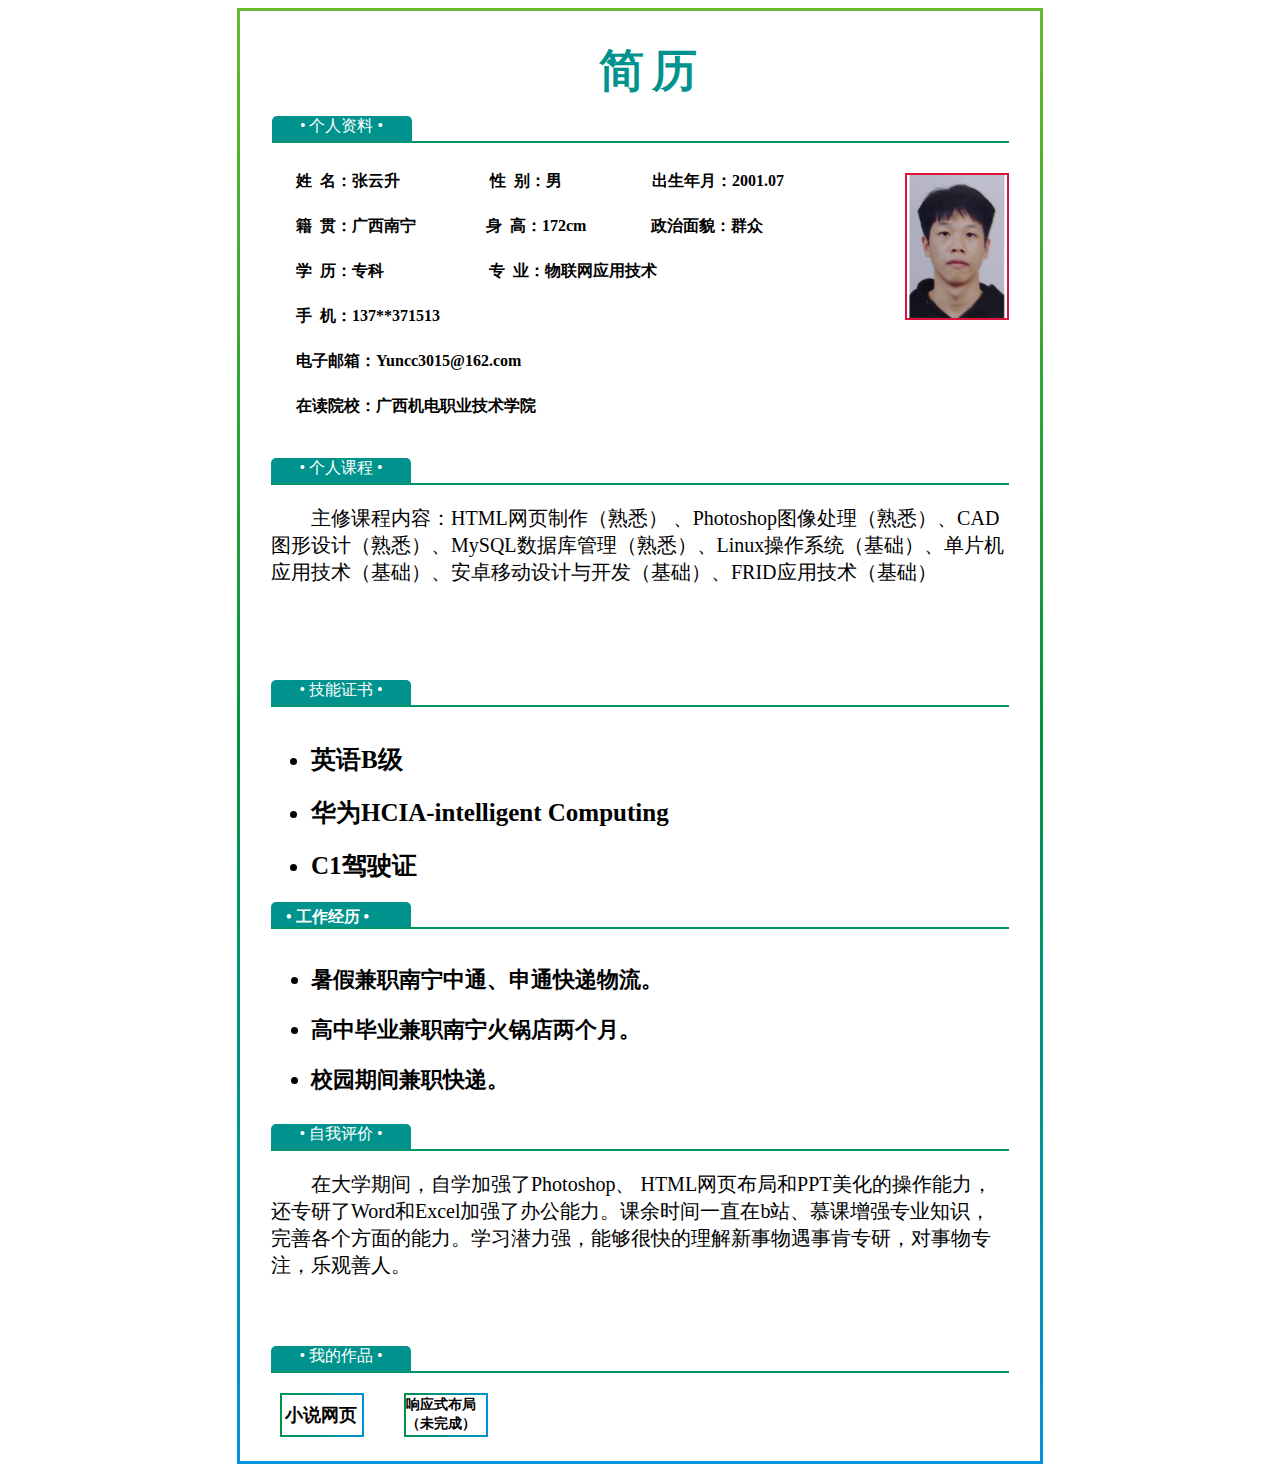
<file: index.html>
<!DOCTYPE html>
<html>
	<head>
		<meta charset="utf-8">
		<title>个人简历</title>
		<link rel="stylesheet" type="text/css" href="resume%20_css.css" />
	</head>
	<body>
		<div class="box">
			<div class="top">
				<div class="top_text">
					<span>简历</span>
				</div>
				<div class="Data">
					<span>• 个人资料 •</span>
				</div>
			</div>
			<div class="head">
				<div class="course ">
					<span>• 个人课程 •</span>
				</div>

				<div class="name">
					<div class="name_sex">
						<span>姓&ensp;名：张云升</span>
						<span class="name_sex_two">性&ensp;别：男</span>
						<span class="name_sex_three">出生年月：2001.07</span>
					</div>
					<div class="name_address ">
						<span>籍&ensp;贯：广西南宁</span>
						<span class="name_address_two">身&ensp;高：172cm</span>
						<span class="name_address_three">政治面貌：群众</span>
					</div>
					<div class="name_Education ">
						<span>学&ensp;历：专科</span>
						<span class="name_Education_two">专&ensp;业：物联网应用技术</span>
					</div>
					<div class="name_phone">
						<span>手&ensp;机：137**371513</span>
					</div>
					<div class="name_phone">
						<span>电子邮箱：Yuncc3015@162.com</span>
					</div>
					<div class="name_phone">
						<span>在读院校：广西机电职业技术学院</span>
					</div>

				</div>
				<div class="img">
					<img style="width: 100px;" src="img/888.png">
				</div>
			</div>
			<div class="certificate ">
				<p style="font-size: 20px;float: left;">
					&ensp;&ensp;&ensp;&ensp;主修课程内容：HTML网页制作（熟悉） 、Photoshop图像处理（熟悉）、CAD图形设计（熟悉）、MySQL数据库管理（熟悉）、Linux操作系统（基础）、单片机应用技术（基础）、安卓移动设计与开发（基础）、FRID应用技术（基础）
				</p>
				<div class="certificate_box">
					<span>• 技能证书 •</span>
				</div>
			</div>
			<div class="experience ">
				<ul style="float: left;">
					<li>英语B级</li>
					<li>华为HCIA-intelligent Computing</li>
					<li>C1驾驶证</li>
				</ul>
				<div class="certificate_box_noe">
					<span>• 工作经历 •</span>
				</div>
			</div>
			<div class="Evaluation ">
				<ul style="float: left;">
					<li>暑假兼职南宁中通、申通快递物流。</li>
					<li>高中毕业兼职南宁火锅店两个月。</li>
					<li>校园期间兼职快递。</li>
				</ul>
				<div class="certificate_box">
					<span>• 自我评价 •</span>
				</div>
			</div>
			<div class="works ">
				<p style="float: left;font-size: 20px;">&ensp;&ensp;&ensp;&ensp;在大学期间，自学加强了Photoshop、 HTML网页布局和PPT美化的操作能力，还专研了Word和Excel加强了办公能力。课余时间一直在b站、慕课增强专业知识，完善各个方面的能力。学习潜力强，能够很快的理解新事物遇事肯专研，对事物专注，乐观善人。</p>
				<div class="certificate_box">
					<span>• 我的作品 •</span>
				</div>
			</div>
			<div class="book">
				<a href="Home.html">小说网页</a>
			</div>
			<div class="book2">
				<a href="HONOR.html">响应式布局（未完成）</a>
			</div>
		</div>
	</body>
</html>
</file>
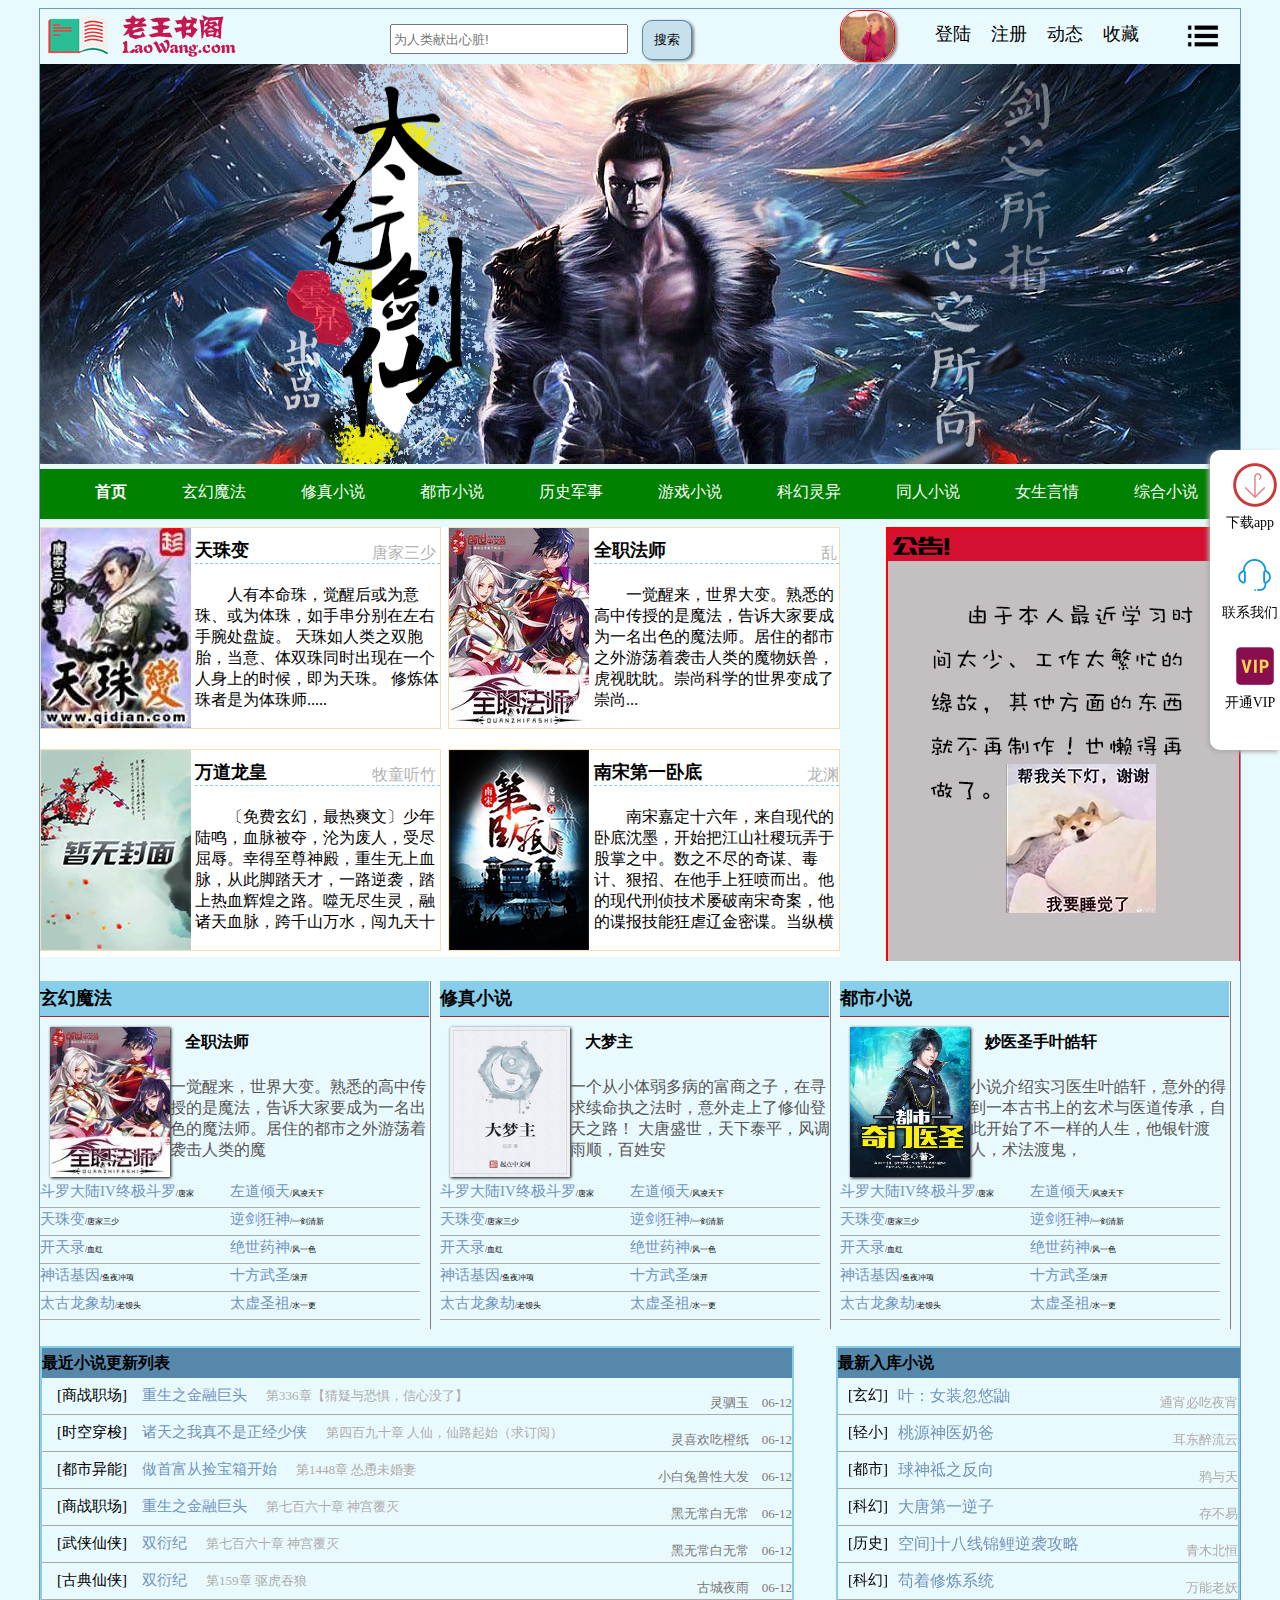
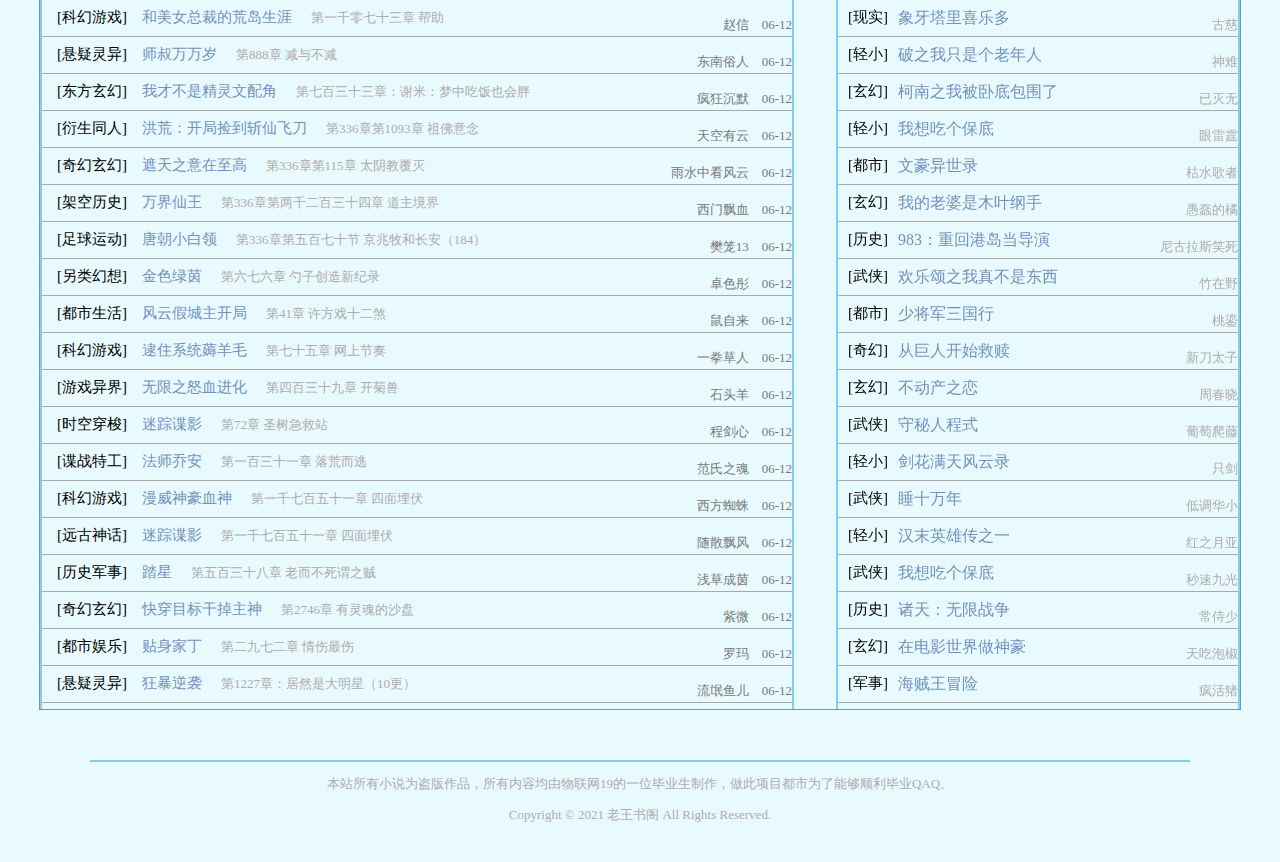
<file: Home.html>
<!DOCTYPE html>
<html>
	<head>
		<meta charset="utf-8">
		<title></title>
	</head>
	<link rel="stylesheet" type="text/css" href="Home_css.css"/>
	<body>
		<div class="aboby">
		
					<!-- 顶部logo和搜索框 -->
					<div class="logo">
						<div class="logo_l">
							<img src="img/html_logo.png">
		
						</div>
						<div class="logo_c">
							<input type="text" placeholder="为人类献出心脏!" />
							<button type="button">搜索</button>
		
						</div>
						<div class="logo_r">
							<div class="logo_r_img">
								<img src="img/touxiang.jpg" >
							</div>
							<div class="logo_r_word">
								<a href="#">
									<li>登陆</li>
								</a>
								<a href="#">
									<li>注册</li>
								</a>
								<a href="#">
									<li>动态</li>
								</a>
								<a href="#">
									<li>收藏</li>
								</a>
		
							</div>
							<div class="logo_r_caidan">
								<img src="img/more.png">
								<div class="logo_r_caidan_li">
									<li><a href="#">消息</a></li>
									<li><a href="#">历史</a></li>
									<li><a href="#">充值</a></li>
									<li><a href="#">我的</a></li>
								</div>
							</div>
		
		
						</div>
					</div>
					<!-- 顶部logo和搜索框 -->
		
					<!-- 轮播图 -->
					<div class="head">
						<a href="#"><img src="img/a.png" height="400" width="1200"></a>
						<a href="#"><img src="img/b.jpg" height="400" width="1200"></a>
						<a href="#"><img src="img/c.jpg" height="400" width="1200"></a>
						<a href="#"><img src="img/d.jpg" height="400" width="1200"></a>
					</div>
					<!-- 轮播图结束 -->
		
					<!-- 右边栏 -->
					<div class="sriban">
						<div class="text1">
							<a href="#"><img src="img/app.png" ></a>
							下载app
							
						</div>
						<div class="text2">
							<a href="#"><img src="img/lx.png" ></a>
							联系我们
						</div>
						
						<div class="text3">
							<a href="#"><img src="img/vip.png" ></a>
							开通VIP
						</div>
					</div>
					<!-- 右边栏结束 -->
		
					<!-- 首页目录 -->
					<div class="shouy">
						<a href="#" style="font-weight: bold;">
							<li>首页</li>
						</a>
						<a href="#">
							<li>玄幻魔法</li>
						</a>
						<a href="#">
							<li>修真小说</li>
						</a>
						<a href="#">
							<li>都市小说</li>
						</a>
						<a href="#">
							<li>历史军事</li>
						</a>
						<a href="#">
							<li>游戏小说</li>
						</a>
						<a href="#">
							<li>科幻灵异</li>
						</a>
						<a href="#">
							<li>同人小说</li>
						</a>
						<a href="#">
							<li>女生言情</li>
						</a>
						<a href="#">
							<li>综合小说</li>
						</a>
					</div>
					<!-- 首页目录结束 -->
		
					<!-- 首页下面的框  -->
					<!-- 第一 -->
					<div class="tuijian_l">
		
						<div class="tuijian_l_1">
							<div class="tuijian_l_1_img">
								<input type="image" src="img/1.jpg" />
							</div>
		
							<div class="tuijian_l_1_top">
								<a href="#" style="font-size: 18px;font-weight: bold;">天珠变</a>
								<a href="#" style="margin-left: 123px;margin-top: 15px;color: #B3B3B3;">唐家三少</a>
							</div>
							<div class="tuijian_l_1_bom">
								<p>&emsp;&emsp;人有本命珠，觉醒后或为意珠、或为体珠，如手串分别在左右手腕处盘旋。 天珠如人类之双胞胎，当意、体双珠同时出现在一个人身上的时候，即为天珠。
									修炼体珠者是为体珠师.....</p>
							</div>
						</div>
		
		
						<!-- 第二 -->
						<div class="tuijian_l_2">
							<div class="tuijian_l_2_img">
								<img src="img/2.jpg">
							</div>
							<div class="tuijian_l_1_top">
								<a href="#" style="font-size: 18px;font-weight: bold;">全职法师</a>
								<a href="#" style="margin-left: 155px;margin-top: 15px;color: #B3B3B3;">乱</a>
							</div>
							<div class="tuijian_l_1_bom">
								<p>&emsp;&emsp;一觉醒来，世界大变。熟悉的高中传授的是魔法，告诉大家要成为一名出色的魔法师。居住的都市之外游荡着袭击人类的魔物妖兽，虎视眈眈。崇尚科学的世界变成了崇尚...
								</p>
							</div>
						</div>
		
		
		
		
						<!-- 第三 -->
						<div class="tuijian_l_3">
							<div class="tuijian_l_2_img">
								<img src="img/3.jpg">
							</div>
							<div class="tuijian_l_1_top">
								<a href="#" style="font-size: 18px;font-weight: bold;">万道龙皇</a>
								<a href="#" style="margin-left: 105px;margin-top: 15px;color: #B3B3B3;">牧童听竹</a>
							</div>
							<div class="tuijian_l_1_bom">
								<p>&emsp;&emsp;〔免费玄幻，最热爽文〕少年陆鸣，血脉被夺，沦为废人，受尽屈辱。幸得至尊神殿，重生无上血脉，从此脚踏天才，一路逆袭，踏上热血辉煌之路。噬无尽生灵，融诸天血脉，跨千山万水，闯九天十
								</p>
							</div>
		
						</div>
		
		
		
						<!-- 第四 -->
						<div class="tuijian_l_4">
							<div class="tuijian_l_2_img">
								<img src="img/4.jpg">
							</div>
							<div class="tuijian_l_1_top">
								<a href="#" style="font-size: 18px;font-weight: bold;">南宋第一卧底</a>
								<a href="#" style="margin-left: 105px;margin-top: 15px;color: #B3B3B3;">龙渊</a>
							</div>
							<div class="tuijian_l_1_bom">
								<p>&emsp;&emsp;南宋嘉定十六年，来自现代的卧底沈墨，开始把江山社稷玩弄于股掌之中。数之不尽的奇谋、毒计、狠招、在他手上狂喷而出。他的现代刑侦技术屡破南宋奇案，他的谍报技能狂虐辽金密谍。当纵横
								</p>
							</div>
						</div>
						<!-- 首页下面的框 -->
		
		
		
					</div>
					<div class="tuijian_r">
						<img src="img/gg.jpg" >
					</div>
					<!-- 第二个大框 -->
					<div id="top_2">
						<div id="top_2_l " style="width: 390px;height: 348px;float: left;border-right:1px solid #808080;">
							<!-- 首页 -->
							<div id="top_2_l_top"
								style=" border-bottom: 1px solid brown;    width: 389px;height: 30px;background-color: #87CEEB;font-size: 18px;font-weight: bold;padding-top: 5px;">
								玄幻魔法
							</div>
							<!-- 图片和文字 -->
							<div id="top_2_l_top_img" style="float: left;<!-- background-color: #808080; -->width: 390px;height: 150px;">
								<img src="img/two-1.jpg">
								<a href="#" style="float: left;margin-top: 15px;margin-left: 15px;font-weight: bold;">全职法师</a>
								<p style="margin-top: 60px;margin-left: 20px;color: #555555;">一觉醒来，世界大变。熟悉的高中传授的是魔法，告诉大家要成为一名出色的魔法师。居住的都市之外游荡着袭击人类的魔</p>
							</div>
							<div id="top_2_l_bottom"style="width: 190px;height: 25px;float: left;margin-top: 15px;font-size: 8px;border-bottom:1px solid #AFABAA">
								<a href="#"style="color: #7194BC;font-size: 15px;">斗罗大陆IV终极斗罗</a>/唐家
							</div>
							<div id="top_2_l_bottom"style="width: 190px;height: 25px;float: left;margin-top: 15px;font-size: 8px;border-bottom:1px solid #AFABAA">
								<a href="#"style="color: #7194BC;font-size: 15px;">左道倾天</a>/风凌天下
							</div>
							<div id="top_2_l_bottom"style="width: 190px;height: 25px;float: left;margin-top: 2px;font-size: 8px;border-bottom:1px solid #AFABAA">
								<a href="#"style="color: #7194BC;font-size: 15px;">天珠变</a>/唐家三少
							</div>
							<div id="top_2_l_bottom"style="width: 190px;height: 25px;float: left;margin-top: 2px;font-size: 8px;border-bottom:1px solid #AFABAA">
								<a href="#"style="color: #7194BC;font-size: 15px;">逆剑狂神</a>/一剑清新
							</div>
							<div id="top_2_l_bottom"style="width: 190px;height: 25px;float: left;margin-top: 2px;font-size: 8px;border-bottom:1px solid #AFABAA">
								<a href="#"style="color: #7194BC;font-size: 15px;">开天录</a>/血红
							</div>
							<div id="top_2_l_bottom"style="width: 190px;height: 25px;float: left;margin-top: 2px;font-size: 8px;border-bottom:1px solid #AFABAA">
								<a href="#"style="color: #7194BC;font-size: 15px;">绝世药神</a>/风一色
							</div>
							<div id="top_2_l_bottom"style="width: 190px;height: 25px;float: left;margin-top: 2px;font-size: 8px;border-bottom:1px solid #AFABAA">
								<a href="#"style="color: #7194BC;font-size: 15px;">神话基因</a>/鱼夜冲项
							</div>
							<div id="top_2_l_bottom"style="width: 190px;height: 25px;float: left;margin-top: 2px;font-size: 8px;border-bottom:1px solid #AFABAA">
								<a href="#"style="color: #7194BC;font-size: 15px;">十方武圣</a>/滚开
							</div>
							<div id="top_2_l_bottom"style="width: 190px;height: 25px;float: left;margin-top: 2px;font-size: 8px;border-bottom:1px solid #AFABAA">
								<a href="#"style="color: #7194BC;font-size: 15px;">太古龙象劫</a>/老馒头
							</div>
							<div id="top_2_l_bottom"style="width: 190px;height: 25px;float: left;margin-top: 2px;font-size: 8px;border-bottom:1px solid #AFABAA">
								<a href="#"style="color: #7194BC;font-size: 15px;">太虚圣祖</a>/水一更
							</div>
							
						</div>
						
						
						
						<div id="top_2_l "
							style="width: 390px;height: 348px;float: left;margin-left: 9px;border-right:1px solid #808080;">
							<div id="top_2_l_top"
								style="width: 389px;height: 30px;background-color: #87CEEB;font-size: 18px;font-weight: bold;padding-top: 5px;border-bottom: 1px solid brown;">
								修真小说
							</div>
							<div id="top_2_l_top_img" style="float: left;<!-- background-color: #808080; -->width: 390px;height: 150px;">
								<img src="img/two-2.jpg" >
								<a href="#" style="float: left;margin-top: 15px;margin-left: 15px;font-weight: bold;">大梦主</a>
								<p style="margin-top: 60px;margin-left: 20px;color: #555555;">一个从小体弱多病的富商之子，在寻求续命执之法时，意外走上了修仙登天之路！ 大唐盛世，天下泰平，风调雨顺，百姓安</p>
							</div>
							<div id="top_2_l_bottom"style="width: 190px;height: 25px;float: left;margin-top: 15px;font-size: 8px;border-bottom:1px solid #AFABAA">
								<a href="#"style="color: #7194BC;font-size: 15px;">斗罗大陆IV终极斗罗</a>/唐家
							</div>
							<div id="top_2_l_bottom"style="width: 190px;height: 25px;float: left;margin-top: 15px;font-size: 8px;border-bottom:1px solid #AFABAA">
								<a href="#"style="color: #7194BC;font-size: 15px;">左道倾天</a>/风凌天下
							</div>
							<div id="top_2_l_bottom"style="width: 190px;height: 25px;float: left;margin-top: 2px;font-size: 8px;border-bottom:1px solid #AFABAA">
								<a href="#"style="color: #7194BC;font-size: 15px;">天珠变</a>/唐家三少
							</div>
							<div id="top_2_l_bottom"style="width: 190px;height: 25px;float: left;margin-top: 2px;font-size: 8px;border-bottom:1px solid #AFABAA">
								<a href="#"style="color: #7194BC;font-size: 15px;">逆剑狂神</a>/一剑清新
							</div>
							<div id="top_2_l_bottom"style="width: 190px;height: 25px;float: left;margin-top: 2px;font-size: 8px;border-bottom:1px solid #AFABAA">
								<a href="#"style="color: #7194BC;font-size: 15px;">开天录</a>/血红
							</div>
							<div id="top_2_l_bottom"style="width: 190px;height: 25px;float: left;margin-top: 2px;font-size: 8px;border-bottom:1px solid #AFABAA">
								<a href="#"style="color: #7194BC;font-size: 15px;">绝世药神</a>/风一色
							</div>
							<div id="top_2_l_bottom"style="width: 190px;height: 25px;float: left;margin-top: 2px;font-size: 8px;border-bottom:1px solid #AFABAA">
								<a href="#"style="color: #7194BC;font-size: 15px;">神话基因</a>/鱼夜冲项
							</div>
							<div id="top_2_l_bottom"style="width: 190px;height: 25px;float: left;margin-top: 2px;font-size: 8px;border-bottom:1px solid #AFABAA">
								<a href="#"style="color: #7194BC;font-size: 15px;">十方武圣</a>/滚开
							</div>
							<div id="top_2_l_bottom"style="width: 190px;height: 25px;float: left;margin-top: 2px;font-size: 8px;border-bottom:1px solid #AFABAA">
								<a href="#"style="color: #7194BC;font-size: 15px;">太古龙象劫</a>/老馒头
							</div>
							<div id="top_2_l_bottom"style="width: 190px;height: 25px;float: left;margin-top: 2px;font-size: 8px;border-bottom:1px solid #AFABAA">
								<a href="#"style="color: #7194BC;font-size: 15px;">太虚圣祖</a>/水一更
							</div>
						</div>
						
						
						
						
						
						<div id="top_2_r "
							style="width: 390px;height: 348px;float: left;margin-left: 9px;border-right:1px solid #808080;">
							<div id="top_2_l_top"
								style="width: 389px;height: 30px;background-color: #87CEEB;font-size: 18px;font-weight: bold;padding-top: 5px;border-bottom: 1px solid brown;">
								都市小说
							</div>
							<div id="top_2_l_top_img" style="float: left;<!-- background-color: #808080; -->width: 390px;height: 150px;">
								<img src="./img/two-3.jpg" >
								<a href="#" style="float: left;margin-top: 15px;margin-left: 15px;font-weight: bold;">妙医圣手叶皓轩</a>
								<p style="margin-top: 60px;margin-left: 20px;color: #555555;">小说介绍实习医生叶皓轩，意外的得到一本古书上的玄术与医道传承，自此开始了不一样的人生，他银针渡人，术法渡鬼，</p>
							</div>
							<div id="top_2_l_bottom"style="width: 190px;height: 25px;float: left;margin-top: 15px;font-size: 8px;border-bottom:1px solid #AFABAA;">
								<a href="#"style="color: #7194BC;font-size: 15px;">斗罗大陆IV终极斗罗</a>/唐家
							</div>
							<div id="top_2_l_bottom"style="width: 190px;height: 25px;float: left;margin-top: 15px;font-size: 8px;border-bottom:1px solid #AFABAA">
								<a href="#"style="color: #7194BC;font-size: 15px;">左道倾天</a>/风凌天下
							</div>
							<div id="top_2_l_bottom"style="width: 190px;height: 25px;float: left;margin-top: 2px;font-size: 8px;border-bottom:1px solid #AFABAA">
								<a href="#"style="color: #7194BC;font-size: 15px;">天珠变</a>/唐家三少
							</div>
							<div id="top_2_l_bottom"style="width: 190px;height: 25px;float: left;margin-top: 2px;font-size: 8px;border-bottom:1px solid #AFABAA">
								<a href="#"style="color: #7194BC;font-size: 15px;">逆剑狂神</a>/一剑清新
							</div>
							<div id="top_2_l_bottom"style="width: 190px;height: 25px;float: left;margin-top: 2px;font-size: 8px;border-bottom:1px solid #AFABAA">
								<a href="#"style="color: #7194BC;font-size: 15px;">开天录</a>/血红
							</div>
							<div id="top_2_l_bottom"style="width: 190px;height: 25px;float: left;margin-top: 2px;font-size: 8px;border-bottom:1px solid #AFABAA">
								<a href="#"style="color: #7194BC;font-size: 15px;">绝世药神</a>/风一色
							</div>
							<div id="top_2_l_bottom"style="width: 190px;height: 25px;float: left;margin-top: 2px;font-size: 8px;border-bottom:1px solid #AFABAA">
								<a href="#"style="color: #7194BC;font-size: 15px;">神话基因</a>/鱼夜冲项
							</div>
							<div id="top_2_l_bottom"style="width: 190px;height: 25px;float: left;margin-top: 2px;font-size: 8px;border-bottom:1px solid #AFABAA">
								<a href="#"style="color: #7194BC;font-size: 15px;">十方武圣</a>/滚开
							</div>
							<div id="top_2_l_bottom"style="width: 190px;height: 25px;float: left;margin-top: 2px;font-size: 8px;border-bottom:1px solid #AFABAA">
								<a href="#"style="color: #7194BC;font-size: 15px;">太古龙象劫</a>/老馒头
							</div>
							<div id="top_2_l_bottom"style="width: 190px;height: 25px;float: left;margin-top: 2px;font-size: 8px;border-bottom:1px solid #AFABAA">
								<a href="#"style="color: #7194BC;font-size: 15px;">太虚圣祖</a>/水一更
							</div>
						</div>
		
					</div>
					<div class="xslb_left">
						<div class="xslb_left_top"style="width: 750px;height: 30px;background-color: #5588AA;">
							<span style="float: left;margin-top: 5px;font-weight: bold;">最近小说更新列表</span>
						</div>
						<div class="nr">
							<span class="nr_sp1">[商战职场]</span>
							<a class="nr_one" href="#">重生之金融巨头</a>
							<a class="nr_two" href="#">第336章【猜疑与恐惧，信心没了】</a>
							<span class="nr_sp2">灵驷玉&emsp;06-12</span>
							
						</div>
						<div class="nr">
							<span class="nr_sp1">[时空穿梭]</span>
							<a class="nr_one" href="#">诸天之我真不是正经少侠</a>
							<a class="nr_two" href="#">第四百九十章 人仙，仙路起始（求订阅）</a>
							<span class="nr_sp2">灵喜欢吃橙纸&emsp;06-12</span>
							
						</div>
						<div class="nr">
							<span class="nr_sp1">[都市异能]</span>
							<a class="nr_one" href="#">做首富从捡宝箱开始</a>
							<a class="nr_two" href="#">第1448章 怂恿未婚妻</a>
							<span class="nr_sp2">小白兔兽性大发&emsp;06-12</span>
							
						</div>
						<div class="nr">
							<span class="nr_sp1">[商战职场]</span>
							<a class="nr_one" href="#">重生之金融巨头</a>
							<a class="nr_two" href="#">第七百六十章 神宫覆灭</a>
							<span class="nr_sp2">黑无常白无常&emsp;06-12</span>
							
						</div>
						<div class="nr">
							<span class="nr_sp1">[武侠仙侠]</span>
							<a class="nr_one" href="#">双衍纪</a>
							<a class="nr_two" href="#">第七百六十章 神宫覆灭</a>
							<span class="nr_sp2">黑无常白无常&emsp;06-12</span>
							
						</div>
						<div class="nr">
							<span class="nr_sp1">[古典仙侠]</span>
							<a class="nr_one" href="#">双衍纪</a>
							<a class="nr_two" href="#">第159章 驱虎吞狼</a>
							<span class="nr_sp2">古城夜雨&emsp;06-12</span>
							
						</div>
						<div class="nr">
							<span class="nr_sp1">[科幻游戏]</span>
							<a class="nr_one" href="#">和美女总裁的荒岛生涯</a>
							<a class="nr_two" href="#">第一千零七十三章 帮助</a>
							<span class="nr_sp2">赵信&emsp;06-12</span>
							
						</div>
						<div class="nr">
							<span class="nr_sp1">[悬疑灵异]</span>
							<a class="nr_one" href="#">师叔万万岁</a>
							<a class="nr_two" href="#">第888章 减与不减</a>
							<span class="nr_sp2">东南俗人&emsp;06-12</span>
							
						</div>
						<div class="nr">
							<span class="nr_sp1">[东方玄幻]</span>
							<a class="nr_one" href="#">我才不是精灵文配角</a>
							<a class="nr_two" href="#">第七百三十三章：谢米：梦中吃饭也会胖</a>
							<span class="nr_sp2">疯狂沉默&emsp;06-12</span>
							
						</div>
						<div class="nr">
							<span class="nr_sp1">[衍生同人]</span>
							<a class="nr_one" href="#">洪荒：开局捡到斩仙飞刀</a>
							<a class="nr_two" href="#">第336章第1093章 祖佛意念</a>
							<span class="nr_sp2">天空有云&emsp;06-12</span>
							
						</div><div class="nr">
							<span class="nr_sp1">[奇幻玄幻]</span>
							<a class="nr_one" href="#">遮天之意在至高</a>
							<a class="nr_two" href="#">第336章第115章 太阴教覆灭</a>
							<span class="nr_sp2">雨水中看风云&emsp;06-12</span>
							
						</div>
						<div class="nr">
							<span class="nr_sp1">[架空历史]</span>
							<a class="nr_one" href="#">万界仙王</a>
							<a class="nr_two" href="#">第336章第两千二百三十四章 道主境界</a>
							<span class="nr_sp2">西门飘血&emsp;06-12</span>
							
						</div>
						<div class="nr">
							<span class="nr_sp1">[足球运动]</span>
							<a class="nr_one" href="#">唐朝小白领</a>
							<a class="nr_two" href="#">第336章第五百七十节 京兆牧和长安（184）</a>
							<span class="nr_sp2">樊笼13&emsp;06-12</span>
							
						</div>
						<div class="nr">
							<span class="nr_sp1">[另类幻想]</span>
							<a class="nr_one" href="#">金色绿茵</a>
							<a class="nr_two" href="#">第六七六章 勺子创造新纪录</a>
							<span class="nr_sp2">卓色彤&emsp;06-12</span>
							
						</div>
						<div class="nr">
							<span class="nr_sp1">[都市生活]</span>
							<a class="nr_one" href="#">风云假城主开局</a>
							<a class="nr_two" href="#">第41章 许方戏十二煞</a>
							<span class="nr_sp2">鼠自来&emsp;06-12</span>
							
						</div>
						<div class="nr">
							<span class="nr_sp1">[科幻游戏]</span>
							<a class="nr_one" href="#">逮住系统薅羊毛</a>
							<a class="nr_two" href="#">第七十五章 网上节奏</a>
							<span class="nr_sp2">一拳草人&emsp;06-12</span>
							
						</div>
						<div class="nr">
							<span class="nr_sp1">[游戏异界]</span>
							<a class="nr_one" href="#">无限之怒血进化</a>
							<a class="nr_two" href="#">第四百三十九章 开菊兽</a>
							<span class="nr_sp2">石头羊&emsp;06-12</span>
							
						</div>
						<div class="nr">
							<span class="nr_sp1">[时空穿梭]</span>
							<a class="nr_one" href="#">迷踪谍影</a>
							<a class="nr_two" href="#">第72章 圣树急救站</a>
							<span class="nr_sp2">程剑心&emsp;06-12</span>
							
						</div>
						<div class="nr">
							<span class="nr_sp1">[谍战特工]</span>
							<a class="nr_one" href="#">法师乔安</a>
							<a class="nr_two" href="#">第一百三十一章 落荒而逃</a>
							<span class="nr_sp2">范氏之魂&emsp;06-12</span>
							
						</div>
						<div class="nr">
							<span class="nr_sp1">[科幻游戏]</span>
							<a class="nr_one" href="#">漫威神豪血神</a>
							<a class="nr_two" href="#">第一千七百五十一章 四面埋伏</a>
							<span class="nr_sp2">西方蜘蛛&emsp;06-12</span>
							
						</div>
						<div class="nr">
							<span class="nr_sp1">[远古神话]</span>
							<a class="nr_one" href="#">迷踪谍影</a>
							<a class="nr_two" href="#">第一千七百五十一章 四面埋伏</a>
							<span class="nr_sp2">随散飘风&emsp;06-12</span>
							
						</div>
						<div class="nr">
							<span class="nr_sp1">[历史军事]</span>
							<a class="nr_one" href="#">踏星</a>
							<a class="nr_two" href="#">第五百三十八章 老而不死谓之贼</a>
							<span class="nr_sp2">浅草成茵&emsp;06-12</span>
							
						</div>
						<div class="nr">
							<span class="nr_sp1">[奇幻玄幻]</span>
							<a class="nr_one" href="#">快穿目标干掉主神</a>
							<a class="nr_two" href="#">第2746章 有灵魂的沙盘</a>
							<span class="nr_sp2">紫微&emsp;06-12</span>
							
						</div>
						<div class="nr">
							<span class="nr_sp1">[都市娱乐]</span>
							<a class="nr_one" href="#">贴身家丁</a>
							<a class="nr_two" href="#">第二九七二章 情伤最伤</a>
							<span class="nr_sp2">罗玛&emsp;06-12</span>
							
						</div>
						<div class="nr">
							<span class="nr_sp1">[悬疑灵异]</span>
							<a class="nr_one" href="#">狂暴逆袭</a>
							<a class="nr_two" href="#">第1227章：居然是大明星（10更）</a>
							<span class="nr_sp2">流氓鱼儿&emsp;06-12</span>
							
						</div>
						
					</div>
					<div class="xslb_right">
						<div class="xslb_right_top"style="width: 750px;height: 30px;background-color: #5588AA;">
							<span style="float: left;margin-top: 5px;font-weight: bold;">最新入库小说</span>
						</div>
						<div class="nr_right">
							<span class="nr_right_one">[玄幻]</span>
							<a class="nr_right_a" href="#">叶：女装忽悠鼬</a>
							<span class="nr_right_two">通宵必吃夜宵</span>
						</div>
						<div class="nr_right">
							<span class="nr_right_one">[轻小]</span>
							<a class="nr_right_a" href="#">桃源神医奶爸</a>
							<span class="nr_right_two">耳东醉流云</span>
						</div>
						<div class="nr_right">
							<span class="nr_right_one">[都市]</span>
							<a class="nr_right_a" href="#">球神祗之反向</a>
							<span class="nr_right_two">鸦与天</span>
						</div>
						<div class="nr_right">
							<span class="nr_right_one">[科幻]</span>
							<a class="nr_right_a" href="#">大唐第一逆子</a>
							<span class="nr_right_two">存不易</span>
						</div>
						<div class="nr_right">
							<span class="nr_right_one">[历史]</span>
							<a class="nr_right_a" href="#">空间]十八线锦鲤逆袭攻略</a>
							<span class="nr_right_two">青木北恒</span>
						</div>
						<div class="nr_right">
							<span class="nr_right_one">[科幻]</span>
							<a class="nr_right_a" href="#">苟着修炼系统</a>
							<span class="nr_right_two">万能老妖</span>
						</div>
						<div class="nr_right">
							<span class="nr_right_one">[现实]</span>
							<a class="nr_right_a" href="#">象牙塔里喜乐多</a>
							<span class="nr_right_two">古慈</span>
						</div>
						<div class="nr_right">
							<span class="nr_right_one">[轻小]</span>
							<a class="nr_right_a" href="#">破之我只是个老年人</a>
							<span class="nr_right_two">神难</span>
						</div>
						<div class="nr_right">
							<span class="nr_right_one">[玄幻]</span>
							<a class="nr_right_a" href="#">柯南之我被卧底包围了</a>
							<span class="nr_right_two">已灭无</span>
						</div>
						<div class="nr_right">
							<span class="nr_right_one">[轻小]</span>
							<a class="nr_right_a" href="#">我想吃个保底</a>
							<span class="nr_right_two">眼雷霆</span>
						</div>
						<div class="nr_right">
							<span class="nr_right_one">[都市]</span>
							<a class="nr_right_a" href="#">文豪异世录</a>
							<span class="nr_right_two">枯水歌者</span>
						</div>
						<div class="nr_right">
							<span class="nr_right_one">[玄幻]</span>
							<a class="nr_right_a" href="#">我的老婆是木叶纲手</a>
							<span class="nr_right_two">愚蠢的橘</span>
						</div>
						<div class="nr_right">
							<span class="nr_right_one">[历史]</span>
							<a class="nr_right_a" href="#">983：重回港岛当导演</a>
							<span class="nr_right_two">尼古拉斯笑死</span>
						</div>
						<div class="nr_right">
							<span class="nr_right_one">[武侠]</span>
							<a class="nr_right_a" href="#">欢乐颂之我真不是东西</a>
							<span class="nr_right_two">竹在野</span>
						</div>
						<div class="nr_right">
							<span class="nr_right_one">[都市]</span>
							<a class="nr_right_a" href="#">少将军三国行</a>
							<span class="nr_right_two">桃鎏</span>
						</div>
						<div class="nr_right">
							<span class="nr_right_one">[奇幻]</span>
							<a class="nr_right_a" href="#">从巨人开始救赎</a>
							<span class="nr_right_two">新刀太子</span>
						</div>
						<div class="nr_right">
							<span class="nr_right_one">[玄幻]</span>
							<a class="nr_right_a" href="#">不动产之恋</a>
							<span class="nr_right_two">周春晓</span>
						</div>
						<div class="nr_right">
							<span class="nr_right_one">[武侠]</span>
							<a class="nr_right_a" href="#">守秘人程式</a>
							<span class="nr_right_two">葡萄爬藤</span>
						</div>
						<div class="nr_right">
							<span class="nr_right_one">[轻小]</span>
							<a class="nr_right_a" href="#">剑花满天风云录</a>
							<span class="nr_right_two">只剑</span>
						</div>
						<div class="nr_right">
							<span class="nr_right_one">[武侠]</span>
							<a class="nr_right_a" href="#">睡十万年</a>
							<span class="nr_right_two">低调华小</span>
						</div>
						<div class="nr_right">
							<span class="nr_right_one">[轻小]</span>
							<a class="nr_right_a" href="#">汉末英雄传之一</a>
							<span class="nr_right_two">红之月亚</span>
						</div>
						<div class="nr_right">
							<span class="nr_right_one">[武侠]</span>
							<a class="nr_right_a" href="#">我想吃个保底</a>
							<span class="nr_right_two">秒速九光</span>
						</div>
						<div class="nr_right">
							<span class="nr_right_one">[历史]</span>
							<a class="nr_right_a" href="#">诸天：无限战争</a>
							<span class="nr_right_two">常侍少</span>
						</div>
						<div class="nr_right">
							<span class="nr_right_one">[玄幻]</span>
							<a class="nr_right_a" href="#">在电影世界做神豪</a>
							<span class="nr_right_two">天吃泡椒</span>
						</div>
						<div class="nr_right">
							<span class="nr_right_one">[军事]</span>
							<a class="nr_right_a" href="#">海贼王冒险</a>
							<span class="nr_right_two">疯活猪</span>
						</div>
					</div>
				</div>
				
		
				</div>
				<!-- 大筐筐结束 -->
				<div class="tomm">
					<p >本站所有小说为盗版作品，所有内容均由物联网19的一位毕业生制作，做此项目都市为了能够顺利毕业QAQ。</p>
					<p >Copyright © 2021 老王书阁 All Rights Reserved.</p>
				</div>
	</body>
</html>
</file>
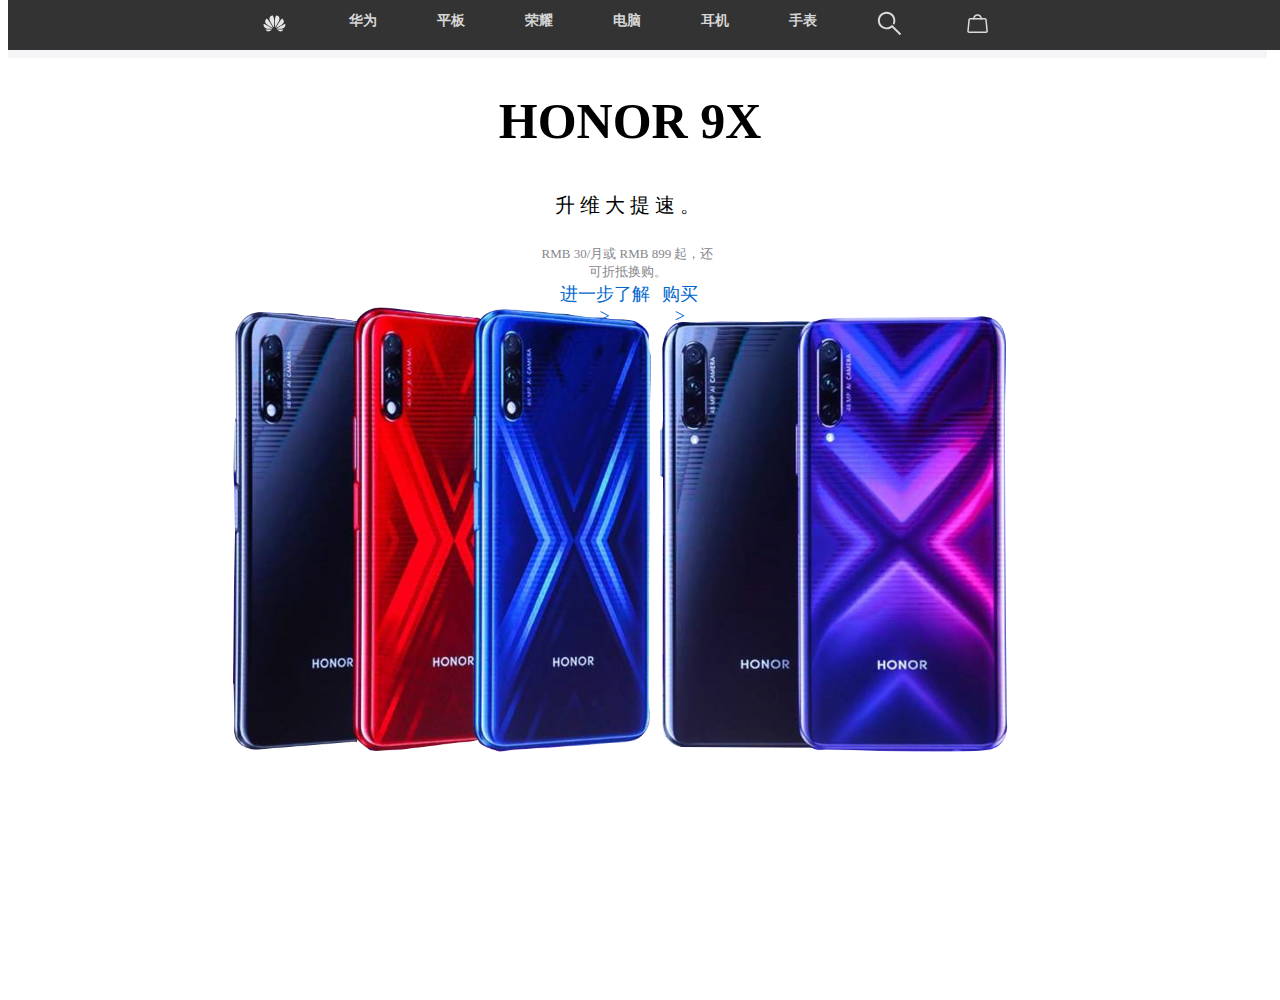
<file: HONOR.html>
<!DOCTYPE html>
<html>
	<head>
		<meta charset="utf-8">
		<title></title>
		<link rel="stylesheet" type="text/css" href="Honor_css.css"/>
		<link rel="stylesheet" type="text/css" href="https://at.alicdn.com/t/font_2638233_qyghevze8yi.css"/>
		<link rel="stylesheet" type="text/css" href="https://at.alicdn.com/t/font_2638233_kcdv8u6b4a.css"/>
		<link rel="stylesheet" type="text/css" href="https://at.alicdn.com/t/font_2638233_3417zwrf37i.css"/>
		<style type="text/css">
			
			/* @media screen and (min-width:960px) {
				.top_box{
					min-width: 1260px;
				}
				
			} */
			
			
			
			@media screen and (min-device-width:100px) and (max-device-width:590px) {
				
				#logo{
					display: none;
				}
				.top_box{
					width: 100%;
					height: 60px;
					position: fixed;
					top: 0;
				}
				.phone{
					display: block;
					
				}
				.box-honor{
					/* display: none; */
					width: 100%;
					height: 1200px;
					background-size: 100%;
					background-repeat: no-repeat;
					background-image: url(img/phone-9x%20拷贝.png);
					/* border: 1px solid red; */
					margin: 0 auto;
					margin-top: 30px;
					float: left;
					
				}
				#honor_a{
					width: 40%;
					height: 30px;
					margin: 0 auto;
				}
				#honor_a a{
					font-size: 13px;
				}
				#honor_b{
					width: 30%;
					height: 20px;
					margin: 0 auto;
				}
				#honor_b a{
					text-decoration: none;
					text-align: center;
					font-size: 14px;
					color: #000000;
					/* letter-spacing:5px; */
				}
				#honor_c{
					width: 20%;
					height: 15px;
					margin: 0 auto;
					/* border: 1px solid royalblue; */
					display: flex;
					justify-content: space-between;
					
				}
				#honor_c a{
					text-decoration: none;
					text-align: center;
					font-size: 10px;
					color: #86868B;
					
				}
				#honor_d{
					width: 15%;
					height: 20px;
					margin: 0 auto;
					/* border: 1px solid royalblue; */
					display: flex;
					justify-content: space-between;
					margin-top: 40px;
				}
				#honor_d a{
					text-decoration: none;
					text-align: center;
					font-size: 12px;
					color: #0066CC;
				}
				#honor_d a:hover{
					/* text-decoration: underline; */
					border-bottom: 1px solid blue;
				}
			}
		</style>
	</head>
	<body>
		<div class="top">
			<div class="top_box">
				<div id="logo">
					<a href="#"><img src="./img/logo.svg" ></a>
				</div>
				<div id="logo">
					<a href="#">华为</a>
				</div>
				<div id="logo">
					<a href="#">平板</a>
				</div>
				<div id="logo">
					<a href="#">荣耀</a>
				</div>
				<div id="logo">
					<a href="#">电脑</a>
				</div>
				<div id="logo">
					<a href="#">耳机</a>
				</div>
				<div id="logo">
					<a href="#">手表</a>
				</div>
				<div id="logo">
					<a href="#"><img src="img/搜索.svg" ></a>
				</div>
				<div id="logo">
					<a href="#"><img src="img/购物袋.svg" ></a>
				</div>
				<div class="phone">
					<a class="icon-caidan iconfont" href="#"></a>
					<div class="more">
						<div class="more_box">
							<div id="more_box_a">
								<a href="#">华为</a>
							</div>
							<div id="more_box_a">
								<a href="#">平板</a>
							</div>
							<div id="more_box_a">
								<a href="#">荣耀</a>
							</div>
							<div id="more_box_a">
								<a href="#">电脑</a>
							</div>
							<div id="more_box_a">
								<a href="#">耳机</a>
							</div>
							<div id="more_box_a">
								<a href="#">手表</a>
							</div>
							<div id="more_box_a">
								<a href="#">技术支持</a>
							</div>
						</div>
					</div>
				</div>
				<div class="phone">
					<a class="icon-huawei iconfont" href="#"></a>
				</div>
				<div class="phone">
					<a class="icon-gouwudai iconfont" href="#"></a>
				</div>
			</div>
		</div>
		<div class="head">
			<a href="#">在线选购</a>，享受免费送货、Specialist 专家支持、免息分期等服务。
		</div>
		<div class="box-honor">
			
			<div id="honor_a">
				<a href="#"><h1>HONOR 9X</h1></a>
			</div>
			<div id="honor_b">
				<a href="#"><p>升维大提速。</p></a>
			</div>
			<div id="honor_c">
				<a href="#"><p>RMB 30/月或 RMB 899 起，还可折抵换购。</p></a>
			</div>
			<div id="honor_d">
				<a href="#">进一步了解 ></a>
				<a href="#">购买 ></a>
			</div>
		</div>
	</body>
</html>
</file>
<file: Home_css.css>
body{
	background-color: #E9FAFF;
}
a{
	text-decoration: none;
	color: black;
}
a:hover{
	font-size: 16px;
}
.aboby{
	width: 1200px;
	height: 2300px;
	/* background-color: aqua; */
	border: 1px solid #7194bc;
	margin: 0px auto 0 auto;
	overflow: hidden;
	/* background-color: #9a8478; */
	
}
/* <!-- 轮播图 --> */
.head{
	width: 9999px;
	height: 400px;
	/* background-color: #7194BC; */
	overflow: hidden;
	animation: 12s HD infinite;
	float: left;
	
}
@keyframes HD{
	0%{}
	25%{transform: translateX(0px)}
	/* 30%{transform: translateX(-1200px)} */
	50%{transform: translateX(-1200px)}
	/* 55%{transform: translateX(-2400px)} */
	75%{transform: translateX(-2400px)}
	/* 80%{transform: translateX(-3600px)} */
	100%{transform: translateX(-3600px)}
}
/* 右侧边框 */
.sriban{
	width: 70px;
	height: 300px;
	background-color:white;
	position: fixed;
	box-shadow: -2px 2px 4px #AFABAA;
	right: 0;
	top: calc(50%);
	border-radius: 10px 0px 0px 10px ;
}
.sriban div{
	width: 70px;
	height: 90px;
	/* border: 1px solid greenyellow; */
	margin-left: 5px;
	text-align: center;
	font-size: 14px;
}
.sriban img{
	width: 50px;
	height: 50px;
	margin: 0 auto;
	margin-left: 10px;
	margin-top: 10px;
}
.sriban img:hover{
	-webkit-transform:scale(1.1,1.1);
	
	　　-moz-transform:scale(2,2);
	
	　　-transform:scale(2,2);
	
	　　z-index:9999;
}





.logo{
	width: 1200px;
	height: 55px;
	/* border: 3px solid red; */
	
}
.logo_l{
	float: left;
	width: 200px;
	height: 50px;
	/* border:  3px solid green; */
}
.logo_c{
	float: left;
	width: 400px;
	height: 50px;
	/* border:  1px solid red; */
	margin-left: 150px;
}
.logo_c input{
	width: 230px;
	height: 24px;
	margin-top: 15px;
}

.logo_c button{
	margin-left: 10px;
	width: 50px;
	height: 40px;
	background: hsl(199,50%,85%);
	border-radius: 10px;
	border: 1px solid #58a;
	box-shadow: 2px 1px 3px #808080;
	}

.logo_c  button:hover{
	background-color: #AFABAA;
}
.logo_r{
	float: right;
	width: 400px;
	height: 50px;
	/* border:  3px solid green; */
}
.logo_r_img{
	width: 53px;
	height: 50px;
	border: 1px solid red;
	border-radius: 20px;
	float: left;
	box-shadow: 2px 1px 3px #808080;
	margin-top: 1px;
}
.logo_r_img img{
	width: 53px;
	height: 50px;
	border-radius: 20px;
}
.logo_r_caidan{
	width: 70px;
	height: 50px;
	
	float: right;
	
}
.logo_r_caidan img{
	width: 40px;
	height: 50px;
	margin-left: 13px;
	margin-top: 2px;
}
.logo_r_caidan:hover>.logo_r_caidan_li {
	display: block;
}
.logo_r_caidan_li{
	position: absolute;
	top: 63px;
	width: 70px;
	height: 200px;
	background-color: #E9FAFF;
	z-index: 10;
	display: none;
}
.logo_r_caidan_li li{
	margin-top: 20px;
	list-style-type:none;
	text-align: center;
	font-size: 18px;
	
	font-weight: 540;
	text-shadow: 1px 1px 3px #AFABAA;
}
.logo_r_caidan_li li:hover{
	background-color: antiquewhite;
}




.logo_r_word{
	float: left;
	width: 250px;
	height: 48px;
	/* border: 1px solid greenyellow; */
	margin-left: 20px;
}
.logo_r_word li{
	float: left;
	margin-top:13px;
	margin-left: 20px;
	list-style-type:none;
	font-size: 18px;
	color: black;
	
	
}
.logo_r_word li:hover{
	color: #BDD7EE;
	font-family: "楷体";
}
.shouy{
	width: 1200px;
	height: 50px;
	background-color: #008000;
	margin-top: 405px;
}
.shouy li{
	float: left;
	margin-top:13px;
	margin-left: 55px;
	list-style-type:none;
	color: white;
}

.shouy li:hover{
	color: #BDD7EE;
	/* text-decoration: underline; */
	 border-bottom: 2px solid #AFABAA;
	 font-size: 18px;
}
.tuijian_l{
	width: 800px;
	height: 430px;
	/* border:2px solid red ; */
	background-color: #FFFFFF;
	box-shadow: 2px 2 2px 3px black;
	margin-top: 8px;
	float: left;
}
.tuijian_r{
	width: 350px;
	height: 430px;
	border:2px solid red ;
	margin-top: 8px;
	float: right;
}
.tuijian_r_top{
	width: 350px;
	height: 25px;
	border-bottom: 2px solid grey;
	background-color: #BDD7EE;
	float: left;
	font-weight: bolder;
	padding-top: 2px;
	padding-left: 5px;
	font-size: 18px;
}
.tuijian_l_1{
	width: 399px;
	height: 200px;
	border:  1px solid wheat;
	float: left;
}
.tuijian_l_2{
	width: 390px;
	height: 200px;
	border:  1px solid wheat;
	float: right;
}
.tuijian_l_3{
	width: 399px;
	height: 200px;
	border:  1px solid wheat;
	float: left;
	margin-top: 20px;
}
.tuijian_l_4{
	width: 390px;
	height: 200px;
	border:  1px solid wheat;
	float: right;
	margin-top: 20px;
}
.tuijian_l_1_img{
	width: 50px;
	height: 200px;
	float: left;
}
.tuijian_l_1_img:hover{
	-webkit-transform:scale(1.1,1.1);
	
	　　-moz-transform:scale(2,2);
	
	　　-transform:scale(2,2);
	
	　　z-index:9999;
	
}
.tuijian_l_2_img:hover{
	-webkit-transform:scale(1.1,1.1);
	
	　　-moz-transform:scale(2,2);
	
	　　-transform:scale(2,2);
	
	　　z-index:9999;
	
}
.tuijian_l_1_top{
	width: 245px;
	height: 35px;
	border-bottom: 1px dashed skyblue;
	float:right;
	
}
.tuijian_l_1_top a{
	float: left;
	margin-top: 10px;
}
.tuijian_l_1_bom{
	width: 245px;
	height: 158px;
	/* background-color: #808080; */
	float:right;
	margin-top: 5px;
}
.tuijian_l_2_img{
	width: 50px;
	height: 200px;
	
	float: left;
}
#top_2{
	width: 1200px;
	height: 350px;
	/* border:  1px solid red; */
	float: left;
	margin-top: 20px;
}
#top_2_l_top_img img{
	margin-top: 10px;
	width: 120px;
	height: 150px;
	margin-left: 10px;
	box-shadow: 1px 1px 3px black;
	float: left;
}
.xslb_left{
	width: 750px;
	height: 975px;
	float: left;
	border: 2px solid skyblue;
	margin-top: 15px;
}
.nr{
	width: 750px;
	height: 28px;
	border-bottom: 1px solid darkgray;
	float: left;
	margin-top: 8px;
	position: relative;
}
.nr_sp1{
	float: left;
	margin-left: 15px;
	font-size: 15px;
	
}
.nr_one{
	color: #7194BC;
	
	margin-left: 15px;
	font-size: 15px;
	
}

.nr_two{
	
	color: #AFABAA;
	
	margin-left: 15px;
	font-size: 13px;
	
}
.nr_sp2{
	right: 0px;
	float: right;
	font-size: 13px;
	color: #797979;
	margin-top: 8px;
}
.xslb_right{
	float: right;
	width: 400px;
	height: 975px;
	border: 2px solid skyblue;
	
	margin-top: 15px;
}
.nr_right{
	width: 400px;
	height: 28px;
	border-bottom: 1px solid darkgray;
	
	float: right;
	margin-top: 8px;
	position: relative;
}
.nr_right_one{
	float: left;
	margin-left: 10px;
	font-size: 15px;
}
.nr_right_a{
	float: left;
	margin-left: 10px;
	color: #7194BC;
}
.nr_right_two{
	float: right;
	margin-top: 8px;
	font-size: 13px;
	color: #AFABAA;
}
.tomm{
	width: 1100px;
	height: 50px;
	border-top: 2px solid skyblue;
	
	margin: 50px auto;
}
.tomm p{
	font-size: 13px;
	color: #AFABAA;
	text-align: center;
}
</file>
<file: Honor_css.css>
*{
	
	padding-right: 5px;
}
.top{
	width: 100%;
	height: 50px;
	/* border: 1px solid red; */
	position: fixed;
	top: 0;
	background-color: #333333;
}
.top_box{
	width: 60%;
	height: 50px;
	/* border: 1px solid red; */
	margin: 0 auto;
	display: flex;
	justify-content: space-between;
	align-items: center;
	
}
	
#logo{
	width: 60px;
	height: 28px;
	/* border: 1px solid green; */
}
#logo img{
	width: 25px;
	height: 25px;
	transition-property: all;
	transition-duration: 0.4s;
	-o-transition-timing-function: linear;
}
#logo a{
	text-decoration: none;
	font-size: 14px;
	color: #D6D6D6;
	font-weight: bold;
	transition-property: all;
	transition-duration: 0.5s;
	-o-transition-timing-function: linear;
}
#logo a:hover{
	color: aliceblue;
}
#logo img:hover{
	transform: scale(1.2);
}
.phone{
	display: none;
}
.iconfont{
	color: #D6D6D6;
	text-decoration: none;
	
}
.phone a{
	font-size: 30px;
}


.iconfont:hover{
	color: white;
	transition-property: all;
	transition-duration: 0.5s;
	-o-transition-timing-function: linear;
	
}
.phone:hover .more{
	display: block;
	
}

.more{
	width: 100%;
	height: 300px;
	background-color: #000000;
	position: absolute;
	display: none;
	z-index: 9999;
}

.more_box{
	width: 80%;
	height: 100%;
	/* border: 1px solid green; */
	margin: 0 auto;
	
}
#more_box_a{
	width:100%;
	height: 38px;
	border-bottom: 1px solid #424245;
	
}
#more_box_a a{
	font-size: 18px;
	
	color: #CCCCCC;
	text-decoration: none;
}
#more_box_a a:hover{
	color: #F0F8FF;
}
.head{
	width: 100%;
	height: 50px;
	background-color: #F5F5F7;
	text-align: center;
	line-height: 50px;
	font-size: 13px;
	color: #1D1D1F;
}
.head a{
	text-decoration: none;
	color: #0066CC;
}
.head a:hover{
	text-decoration: underline;
}
.box-honor{
	width: 100%;
	height: 900px;
	background-size: 100%;
	background-repeat: no-repeat;
	background-image: url(./img/honor.png);
	/* border: 1px solid red; */
	margin: 0 auto;
	margin-top: 30px;
	
}

#honor_a{
	width: 40%;
	height: 80px;
	margin: 0 auto;
	/* border: 1px solid royalblue; */
	
}
#honor_a a{
	text-decoration: none;
	text-align: center;
	font-size: 25px;
	color: #000000;
}
#honor_b{
	width: 30%;
	height: 40px;
	margin: 0 auto;
	/* border: 1px solid royalblue; */
	
}
#honor_b a{
	text-decoration: none;
	text-align: center;
	font-size: 20px;
	color: #000000;
	letter-spacing:5px; 
}
#honor_c{
	width: 15%;
	height: 40px;
	margin: 0 auto;
	/* border: 1px solid royalblue; */
	display: flex;
	justify-content: space-between;
	
}
#honor_c a{
	text-decoration: none;
	text-align: center;
	font-size: 13px;
	color: #86868B;
	
}
#honor_d{
	width: 12%;
	height: 30px;
	margin: 0 auto;
	/* border: 1px solid royalblue; */
	display: flex;
	justify-content: space-between;
	margin-top: 10px;
}
#honor_d a{
	text-decoration: none;
	text-align: center;
	font-size: 18px;
	color: #0066CC;
}
#honor_d a:hover{
	/* text-decoration: underline; */
	border-bottom: 2px solid blue;
}
</file>
